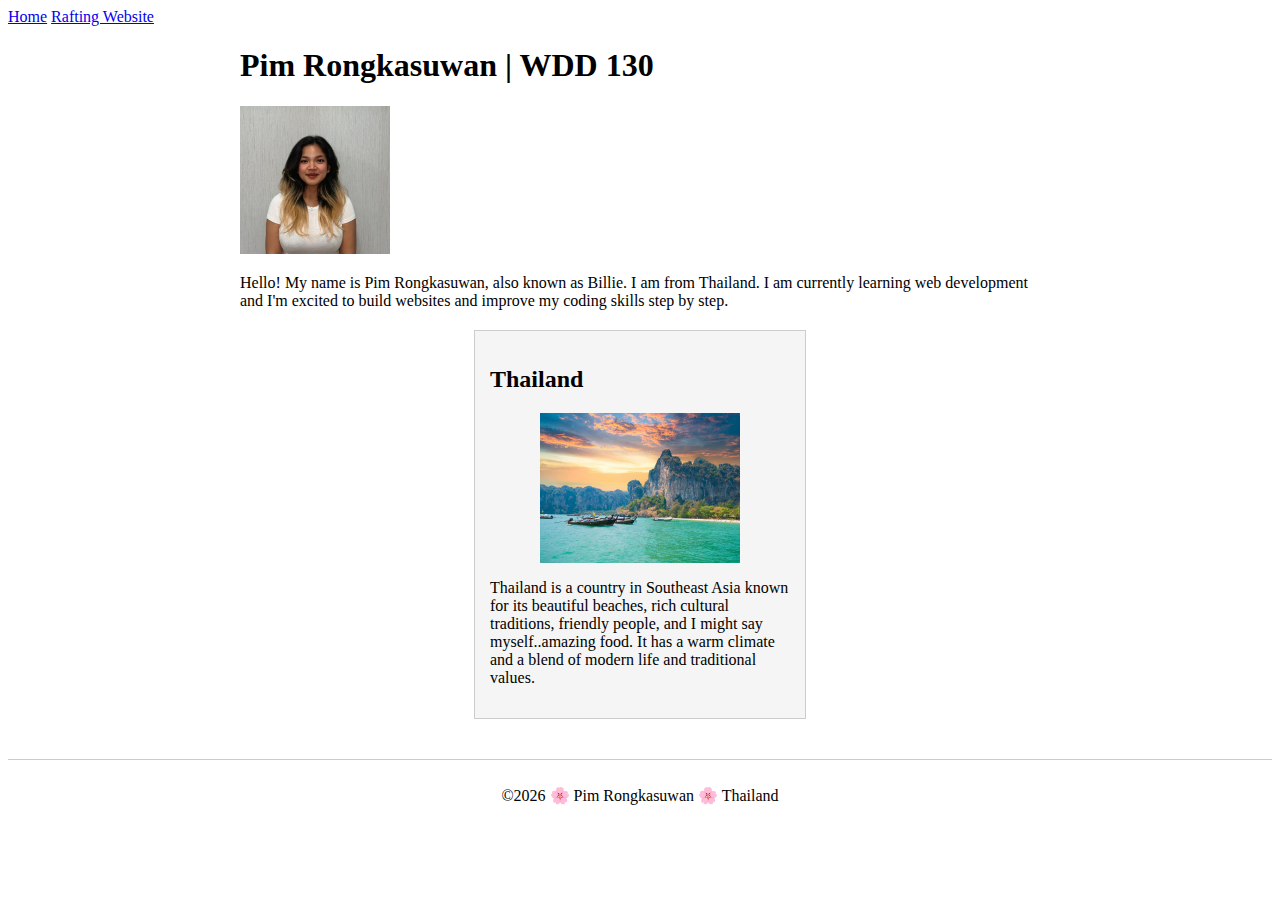
<file: index.html>
<!DOCTYPE html>
<html lang="en-US">

<head>
    <meta charset="UTF-8">
    <meta name="viewport" content="width=device-width, initial-scale=1.0">

    <title> Pim Rongkasuwan (Billie) | WDD 130</title>
    <meta name="description"
      content="Pim Rongkasuwan (Billie) home page for WDD 130 Web Fundamentals course. This page introduces me and my learning progress.">
    <meta name="author" content="Pim Rongkasuwan (Billie)">

    <link rel="stylesheet" href="styles/styles.css">
</head>

<body>
    <header>
        <nav>
            <a href="#">Home</a>
            <a href="wwr/">Rafting Website</a>
        </nav>
    </header>

    <main>
        <h1>Pim Rongkasuwan | WDD 130</h1>
        <img src="images/profile.jpg" alt="Hello, my name is Pim Rongkasuwan." width="200">
        <p>Hello! My name is Pim Rongkasuwan, also known as Billie. I am from Thailand.
            I am currently learning web development and I'm excited to build websites
            and improve my coding skills step by step.
        </p>
    </main>
    <aside>
        <h2>Thailand</h2>

        <img src="images/thailand.jpg" alt="Landscape and culture of Thailand">

        <p>
            Thailand is a country in Southeast Asia known for its beautiful beaches,
            rich cultural traditions, friendly people, and I might say myself..amazing food. It has
            a warm
            climate and a blend of modern life and traditional values.
        </p>
    </aside>

    <footer>
        <p>©2026 🌸 Pim Rongkasuwan 🌸 Thailand</p>
    </footer>
</body>

</html>
</file>
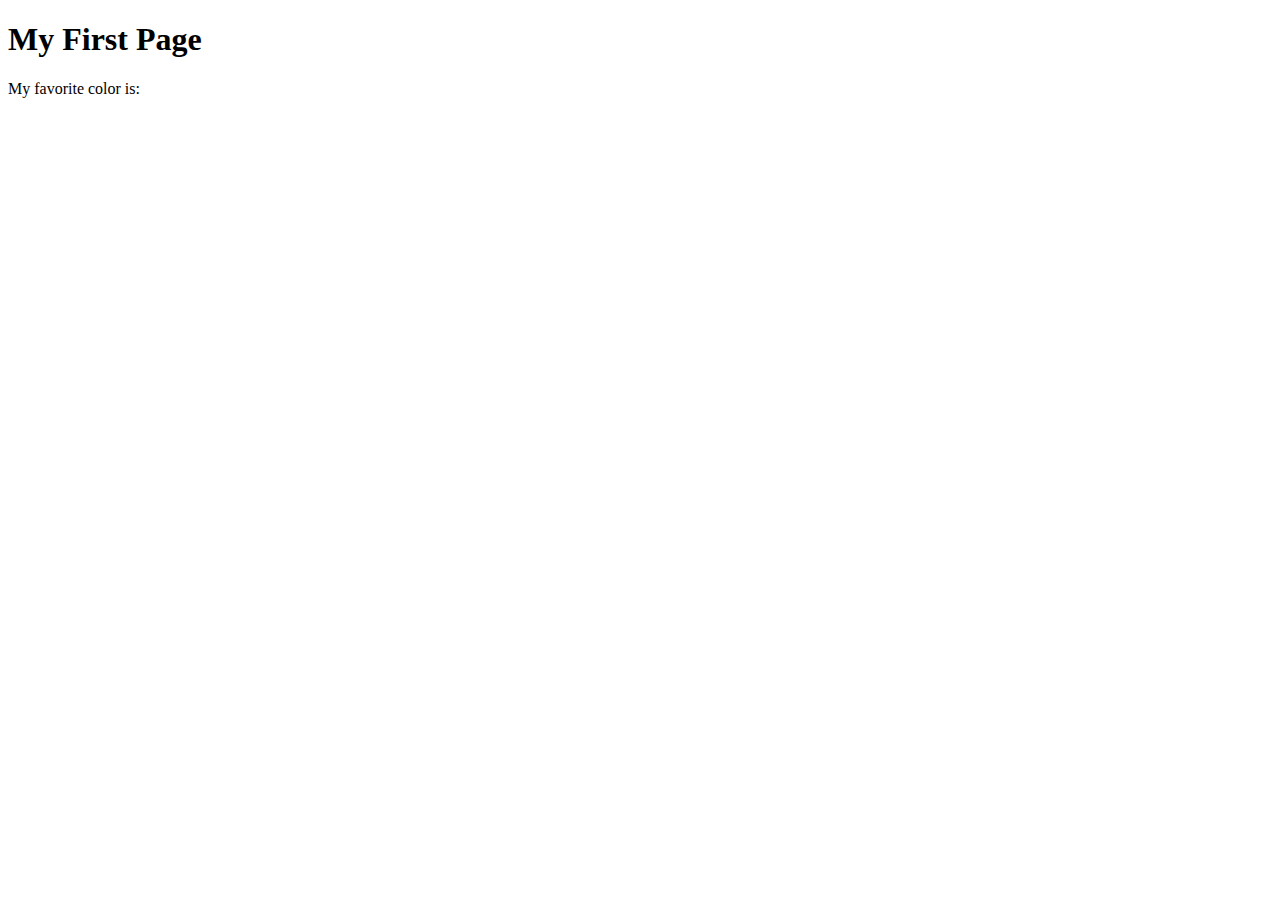
<file: week01/first-page.html>
<!DOCTYPE html>
<html lang="en">
<head>
    <meta charset="UTF-8">
    <meta name="viewport" content="width=device-width, initial-scale=1.0">
    <title>My First Page</title>
</head>
<body>
    <h1>My First Page</h1>
    <p>My favorite color is: </p>
</body>
</html>
</file>
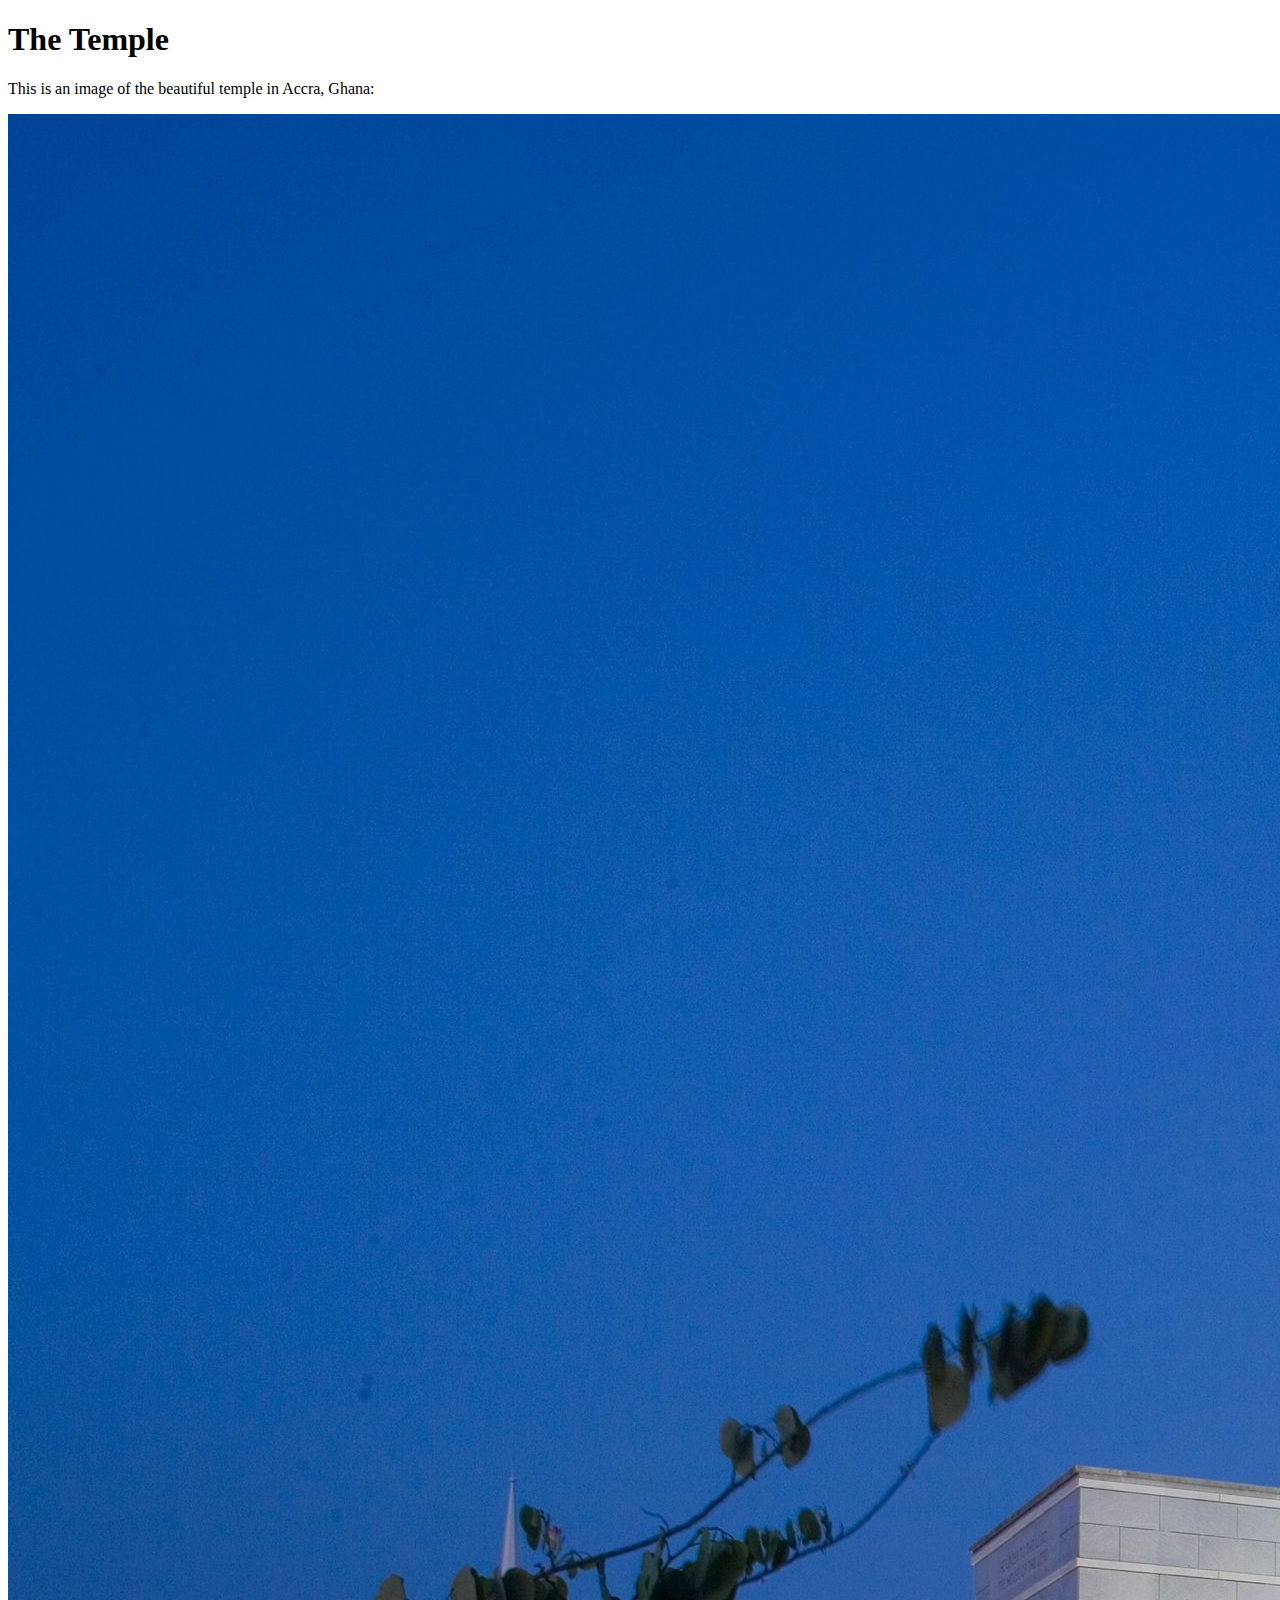
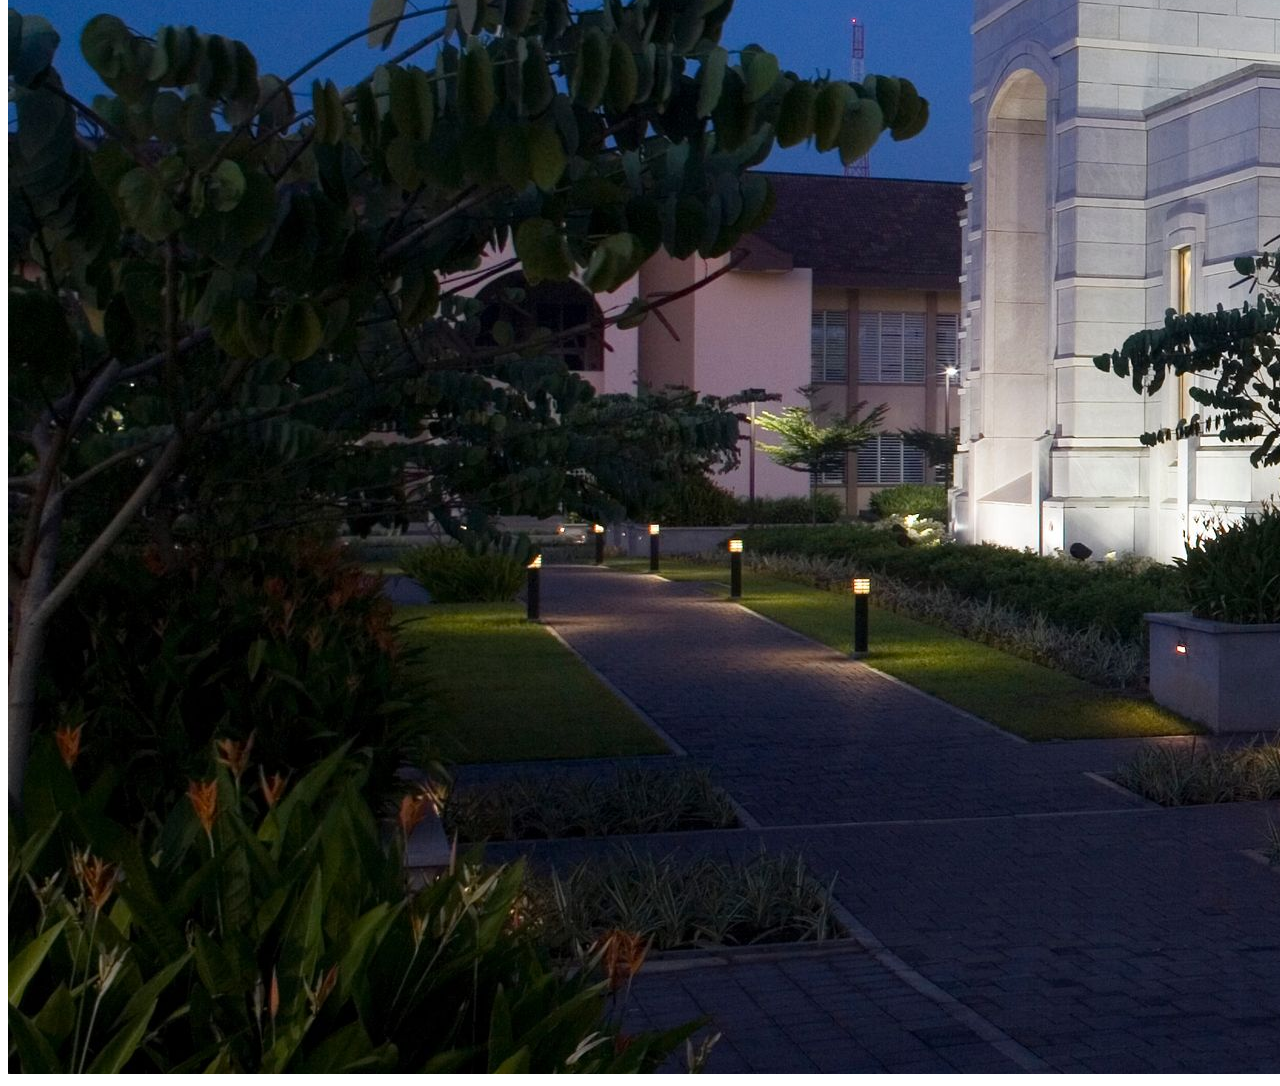
<file: week01/images.html>
<!DOCTYPE html>
<html lang="en">
<head>
    <meta charset="UTF-8">
    <meta name="viewport" content="width=device-width, initial-scale=1.0">
    <title>Temple Image</title>
</head>
<body>
    <h1>The Temple</h1>
    <p>This is an image of the beautiful temple in Accra, Ghana:</p>
    <img src="images/temple-large.jpeg" alt="The Accra Ghana Temple">
    
</body>
</html>
</file>
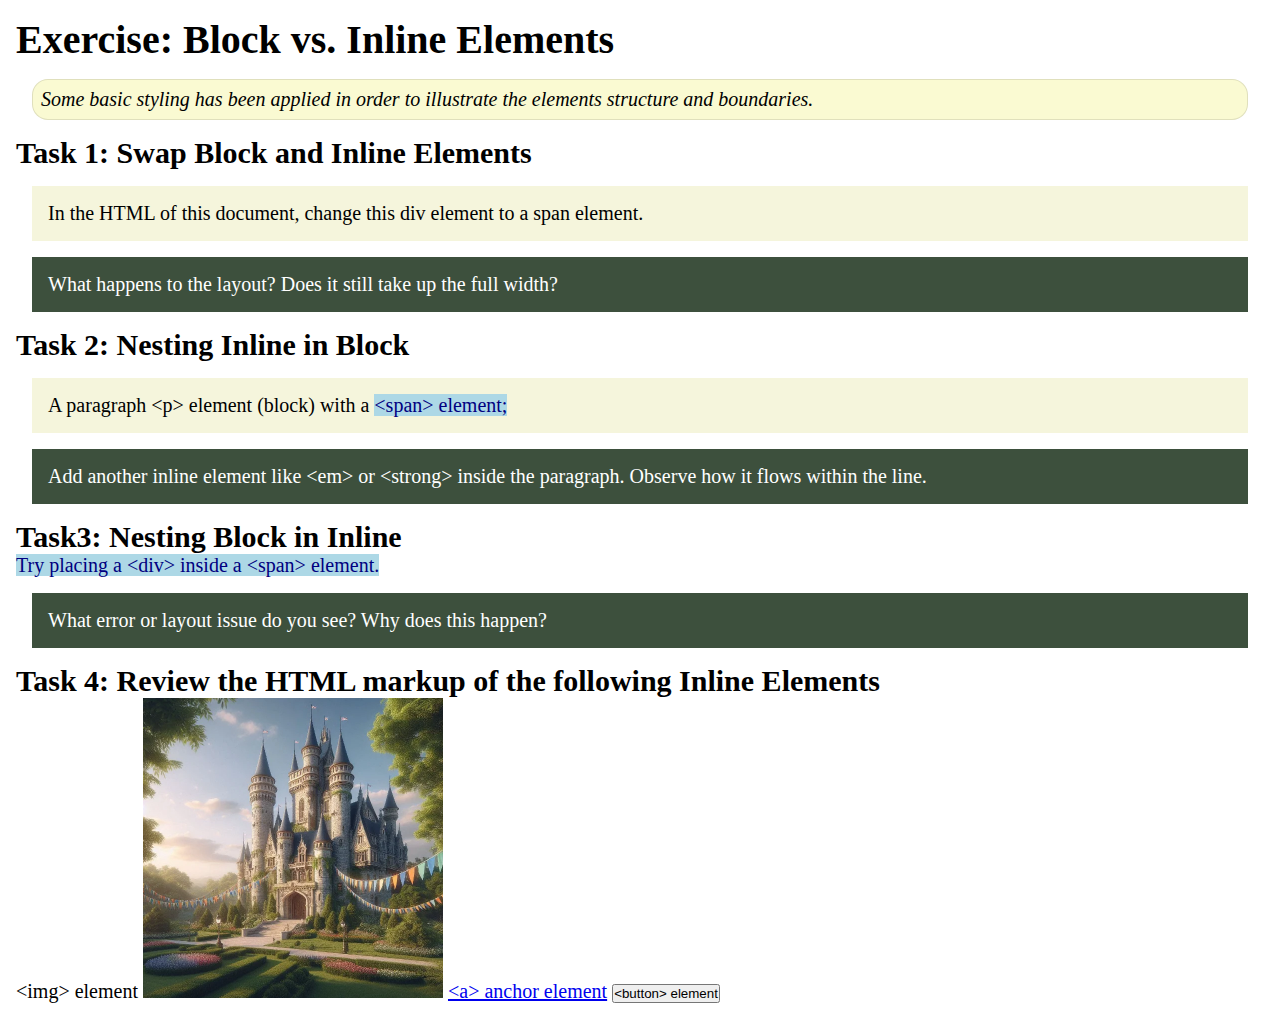
<file: week02/block-vs-inline.html>
<!DOCTYPE html>
<html lang="en">

<head>
    <meta charset="UTF-8">
    <meta name="viewport" content="width=device-width, initial-scale=1.0">
    <title>Exercise: Block vs. Inline Elements</title>
    <link rel="stylesheet" href="styles/block-vs-inline.css">
</head>

<body>
    <main>
        <h1>Exercise: Block vs. Inline Elements</h1>
        <p class="note">Some basic styling has been applied in order to illustrate the elements structure and
            boundaries.</p>

        <h2>Task 1: Swap Block and Inline Elements</h2>
        <div>In the HTML of this document, change this div element to a span element.</div>

        <p class="question">What happens to the layout? Does it still take up the full width?</p>

        <h2>Task 2: Nesting Inline in Block</h2>
        <p>A paragraph &lt;p&gt; element (block) with a <span>&lt;span&gt; element;</span></p>
        <p class="question">Add another inline element like &lt;em&gt; or &lt;strong&gt; inside the paragraph. Observe
            how it flows within the line.</p>

        <h2>Task3: Nesting Block in Inline</h2>
        <span>Try placing a &lt;div&gt; inside a &lt;span&gt; element.</span>
            <p class="question">What error or layout issue do you see? Why does this happen?</p>


            <h2>Task 4: Review the HTML markup of the following Inline Elements</h2>
        &lt;img&gt; element
        <img src="images/castle.webp" alt="placeholder image (images are inline)" width="300" height="300">
        <a href="https://churchofjesuschrist.org">&lt;a&gt; anchor element</a>
        <button type="button">&lt;button&gt; element</button>
    </main>
</body>

</html>
</file>
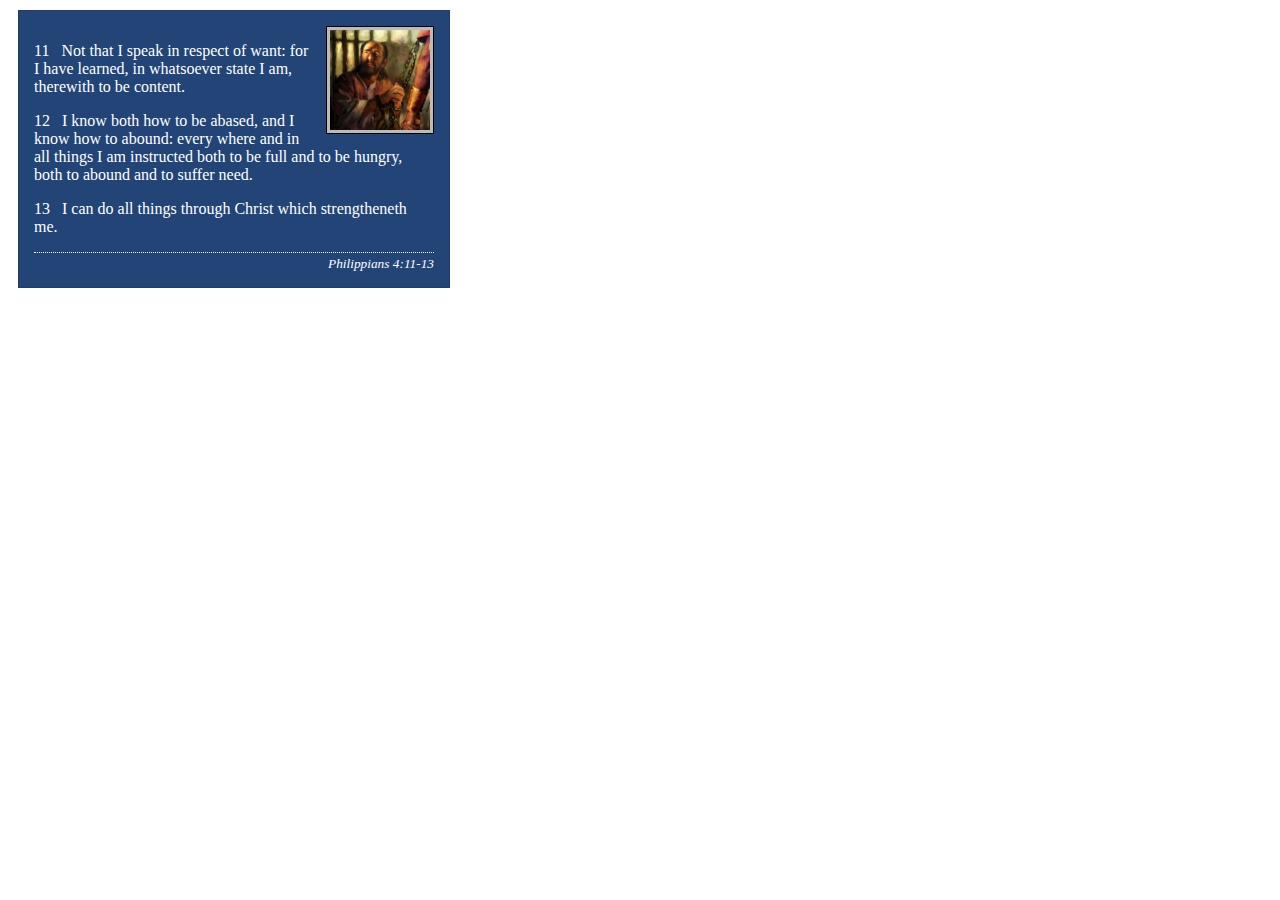
<file: week02/box-model-solution.html>
<!DOCTYPE html>
<html lang="en">
<head>
    <meta charset="UTF-8">
    <meta name="viewport" content="width=device-width, initial-scale=1.0">
    <title>Box Model Activity</title>
    <link rel="stylesheet" href="styles/box-model-solution.css">
</head>
<body>
    <main>
        <div class="callout">
            <img src="images/apostle-paul-imprisoned.webp" alt="Paul the Apostle - Imprisoned in Rome" width="200" height="200">
            <blockquote>
                <p>11 &nbsp; Not that I speak in respect of want: for I have learned, in whatsoever state I am, therewith to be content.</p>
                <p>12 &nbsp; I know both how to be abased, and I know how to abound: every where and in all things I am instructed both to be full and to be hungry, both to abound and to suffer need.</p>
                <p>13 &nbsp; I can do all things through Christ which strengtheneth me.</p>
            </blockquote>
            <cite>Philippians 4:11-13</cite>
        </div>
    </main>
</body>
</html>
</file>
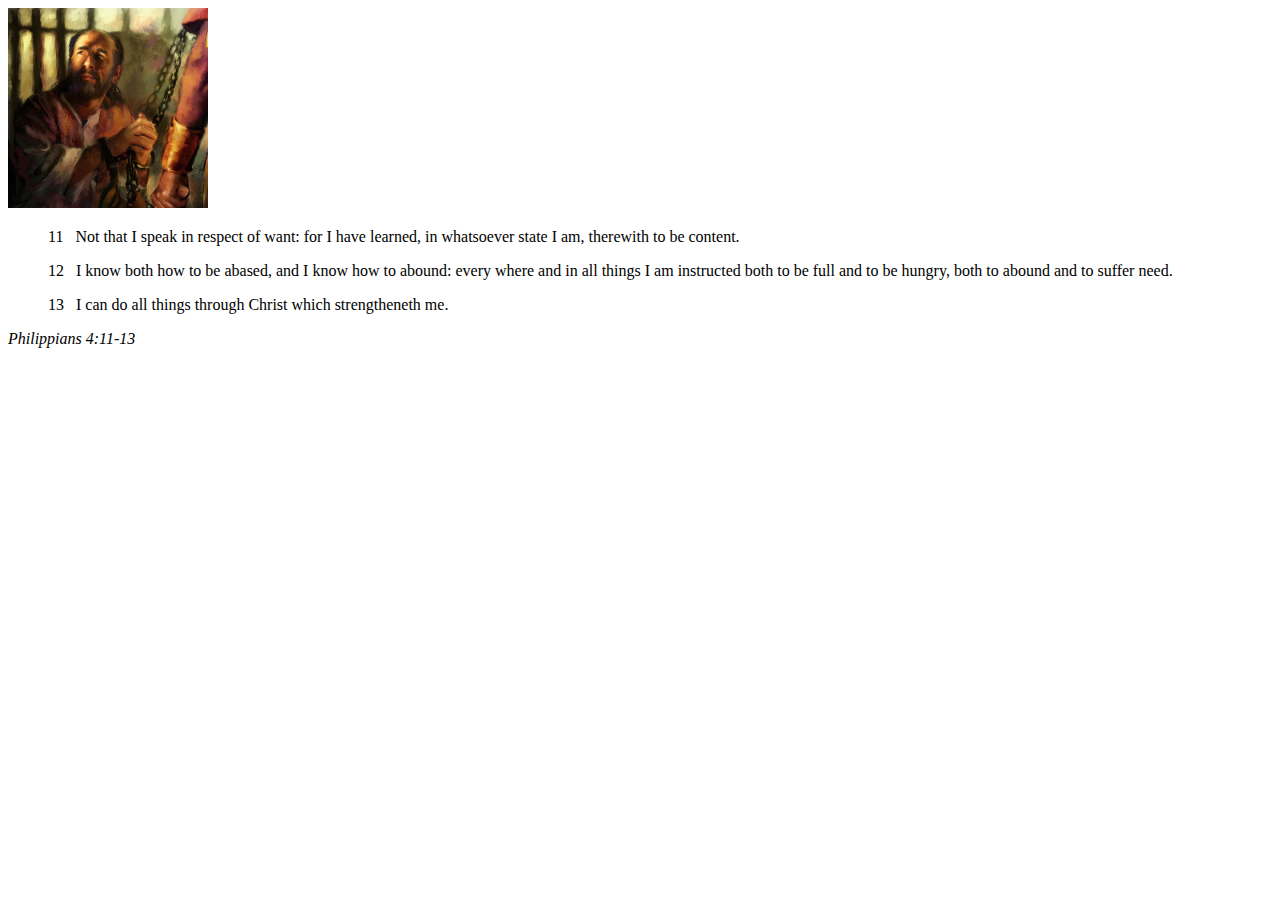
<file: week02/box-model.html>
<!DOCTYPE html>
<html lang="en">
<head>
    <meta charset="UTF-8">
    <meta name="viewport" content="width=device-width, initial-scale=1.0">
    <title>Box Model Activity</title>
</head>
<body>
    <main>
        <div class="callout">
            <img src="images/apostle-paul-imprisoned.webp" alt="Paul the Apostle - Imprisoned in Rome" width="200" height="200">
            <blockquote>
                <p>11 &nbsp; Not that I speak in respect of want: for I have learned, in whatsoever state I am, therewith to be content.</p>
                <p>12 &nbsp; I know both how to be abased, and I know how to abound: every where and in all things I am instructed both to be full and to be hungry, both to abound and to suffer need.</p>
                <p>13 &nbsp; I can do all things through Christ which strengtheneth me.</p>
            </blockquote>
            <cite>Philippians 4:11-13</cite>
        </div>
    </main>
</body>
</html>
</file>
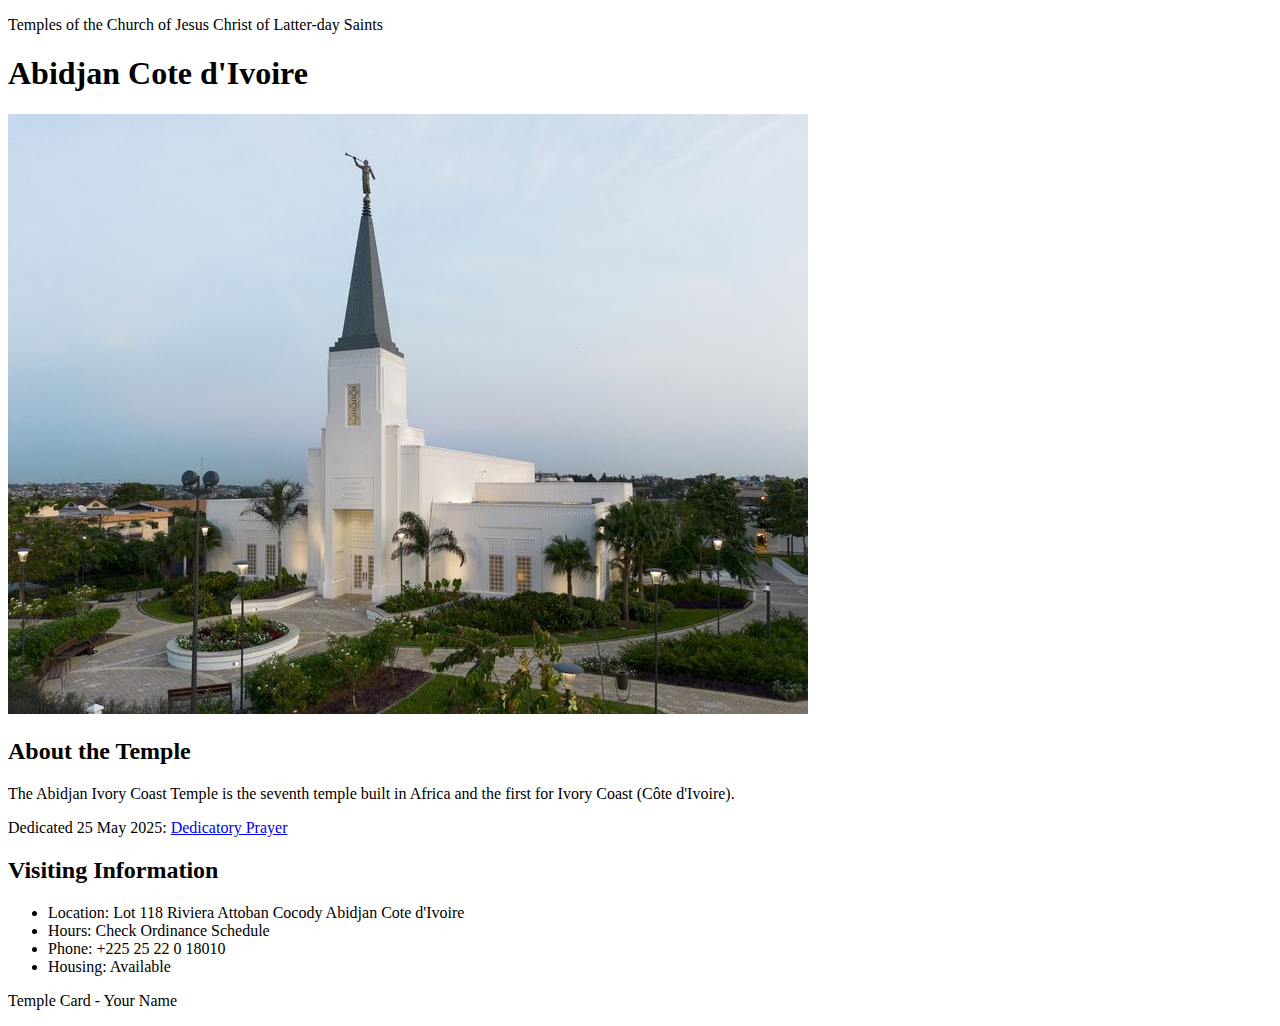
<file: week02/temple.html>
<!DOCTYPE html>
<html lang="en">

<head>
    <meta charset="UTF-8">
    <meta name="viewport" content="width=device-width, initial-scale=1.0">
    <title>Temple Card - Abidjan Cote d'Ivoire</title>
</head>

<body>
    <header>
        <p>Temples of the Church of Jesus Christ of Latter-day Saints</p>
    </header>
    <main>
        <h1>Abidjan Cote d'Ivoire</h1>
        <picture>
            <img src="images/abidjan-ivory-coast.jpeg" alt="Abidjan Cote d'Ivoire Temple">
        </picture>
        <section>
            <h2>About the Temple</h2>
            <p>The Abidjan Ivory Coast Temple is the seventh temple built in Africa and the first for Ivory Coast (Côte
                d'Ivoire).</p>
            <p>Dedicated 25 May 2025: <a
                    href="https://www.churchofjesuschrist.org/temples/dedicatory-prayer/abidjan-ivory-coast-temple/2025-05-25?lang=eng"
                    target="_blank" rel="noopener noreferrer">Dedicatory Prayer</a></p>
        </section>
        <section>
            <h2>Visiting Information</h2>
            <ul>
                <li>Location: Lot 118 Riviera Attoban Cocody Abidjan Cote d'Ivoire</li>
                <li>Hours: Check Ordinance Schedule</li>
                <li>Phone: +225 25 22 0 18010</li>
                <li>Housing: Available</li>
            </ul>
        </section>
    </main>
    <footer>
        <p>Temple Card - Your Name</p>
    </footer>
</body>

</html>
</file>
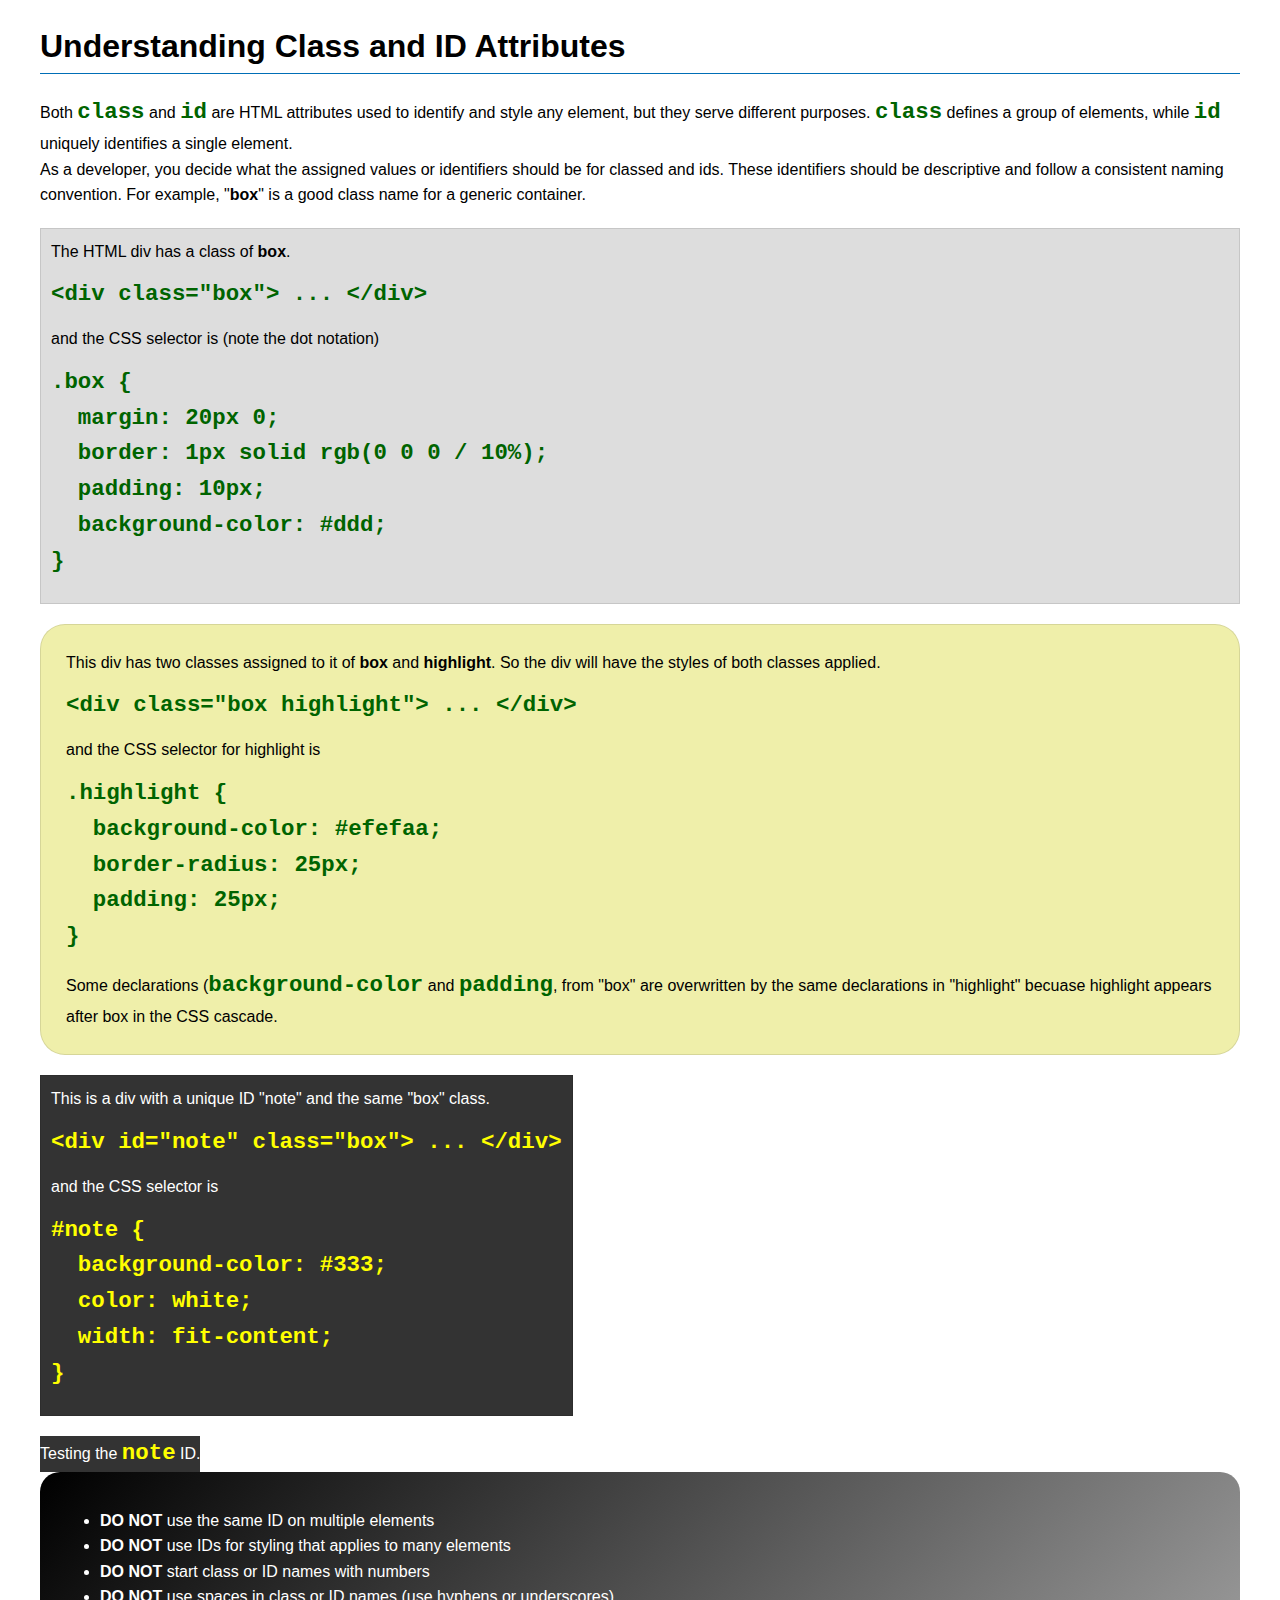
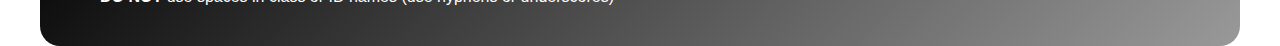
<file: week03/class-and-id.html>
<!DOCTYPE html>
<html lang="en">

<head>
    <meta charset="UTF-8">
    <meta name="viewport" content="width=device-width, initial-scale=1.0">
    <title>Class vs ID Attributes</title>
    <link rel="stylesheet" href="styles/class-and-id.css">
</head>

<body>
    <h1>Understanding Class and ID Attributes</h1>
    <p>Both <code>class</code> and <code>id</code> are HTML attributes used to identify and style any element, but they
        serve different purposes. <code>class</code> defines a group of elements, while <code>id</code> uniquely
        identifies a single element.</p>
    <p>As a developer, you decide what the assigned values or identifiers should be for classed and ids. These
        identifiers should be
        descriptive and follow a consistent naming convention. For example, "<strong>box</strong>" is a good class name
        for a generic container.</p>
    <div class="box">
        <p>The HTML div has a class of <strong>box</strong>.</p>
        <pre><code class="html">&lt;div class="box"&gt; ... &lt;/div&gt;</code></pre>
        and the CSS selector is (note the dot notation)
        <pre><code class="css">.box {
  margin: 20px 0;
  border: 1px solid rgb(0 0 0 / 10%);
  padding: 10px;
  background-color: #ddd; 
}</code></pre>
    </div>

    <div class="box highlight">
        <p>This div has two classes assigned to it of <strong>box</strong> and <strong>highlight</strong>. So the div
            will have the styles of both classes applied.</p>
        <pre><code class="html">&lt;div class="box highlight"&gt; ... &lt;/div&gt;</code></pre>
        and the CSS selector for highlight is
        <pre><code class="css">.highlight {
  background-color: #efefaa;
  border-radius: 25px;
  padding: 25px;
}</code></pre>
<p>Some declarations (<code>background-color</code> and <code>padding</code>, from "box" are overwritten by the same declarations in "highlight" becuase highlight appears after box in the CSS cascade.</p>
    </div>

    <div id="note" class="box">
        <p>This is a div with a unique ID "note" and the same "box" class.</p>
        <pre><code class="html">&lt;div id="note" class="box"&gt; ... &lt;/div&gt;</code></pre>
        and the CSS selector is
        <pre><code class="css">#note {
  background-color: #333;
  color: white;
  width: fit-content;
}</code></pre>
    </div>

    <div id="note">
        <p>Testing the <code>note</code> ID.</p>
    </div>

    <section id="best-practice">
        <ul>
            <li><strong>DO NOT</strong> use the same ID on multiple elements</li>
            <li><strong>DO NOT</strong> use IDs for styling that applies to many elements</li>
            <li><strong>DO NOT</strong> start class or ID names with numbers</li>
            <li><strong>DO NOT</strong> use spaces in class or ID names (use hyphens or underscores)</li>
        </ul>
    </section>




</body>

</html>
</file>
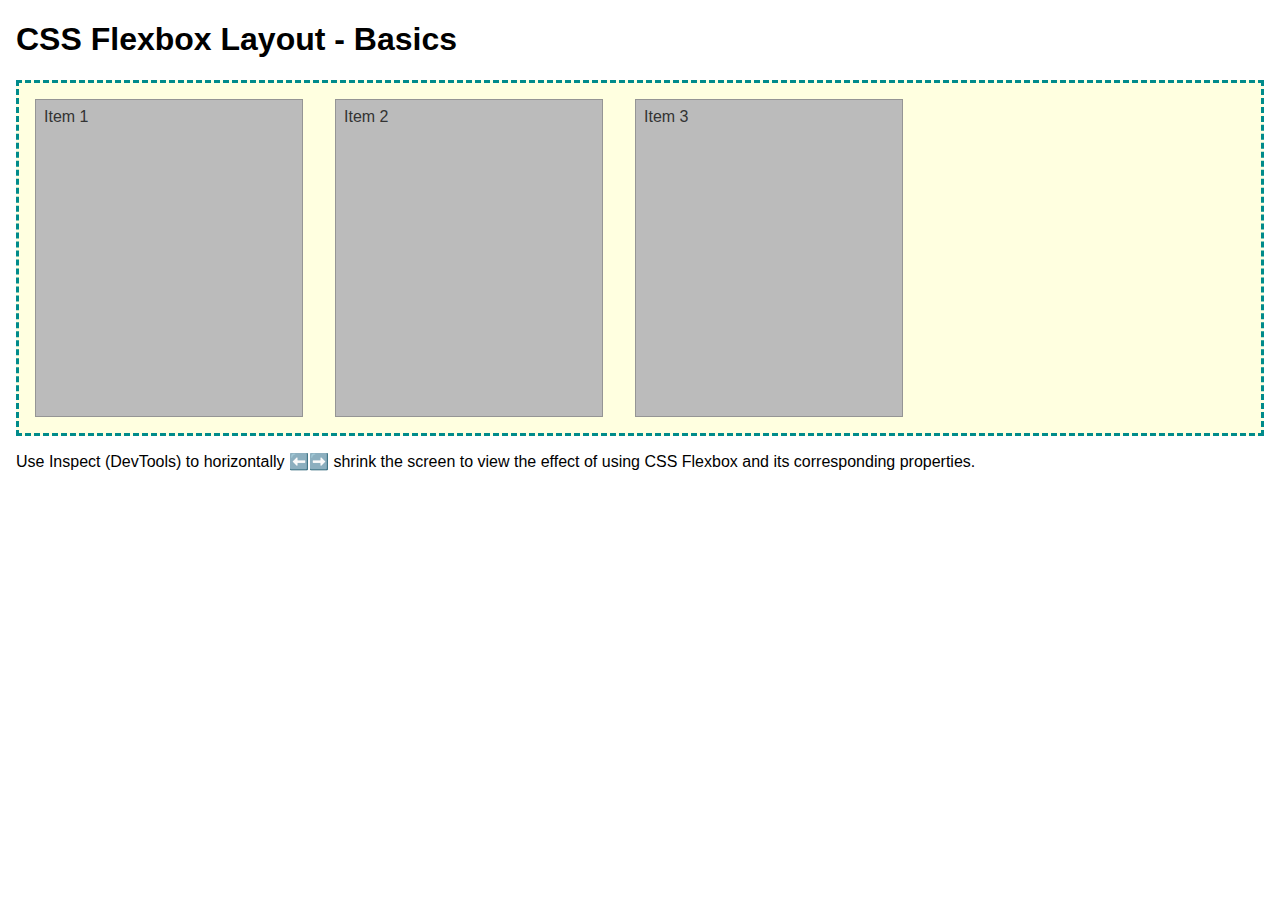
<file: week04/flexbox-layout.html>
<!DOCTYPE html>
<html lang="en">
<head>
    <meta charset="UTF-8">
    <meta name="viewport" content="width=device-width, initial-scale=1.0">
    <title>CSS Flexbox Layout - Basics</title>
    <link rel="stylesheet" href="styles/flexbox.css">
</head>
<body>
    <main>
        <h1>CSS Flexbox Layout - Basics</h1>
        <div class="flex-container">
            <div class="flex-item item1">Item 1</div>
            <div class="flex-item item2">Item 2</div>
            <div class="flex-item item3">Item 3</div>
        </div>
        <p>Use Inspect (DevTools) to horizontally ⬅️➡️ shrink the screen to view the effect of using CSS Flexbox and its corresponding properties.</p>
    </main>
</body>
</html>
</file>
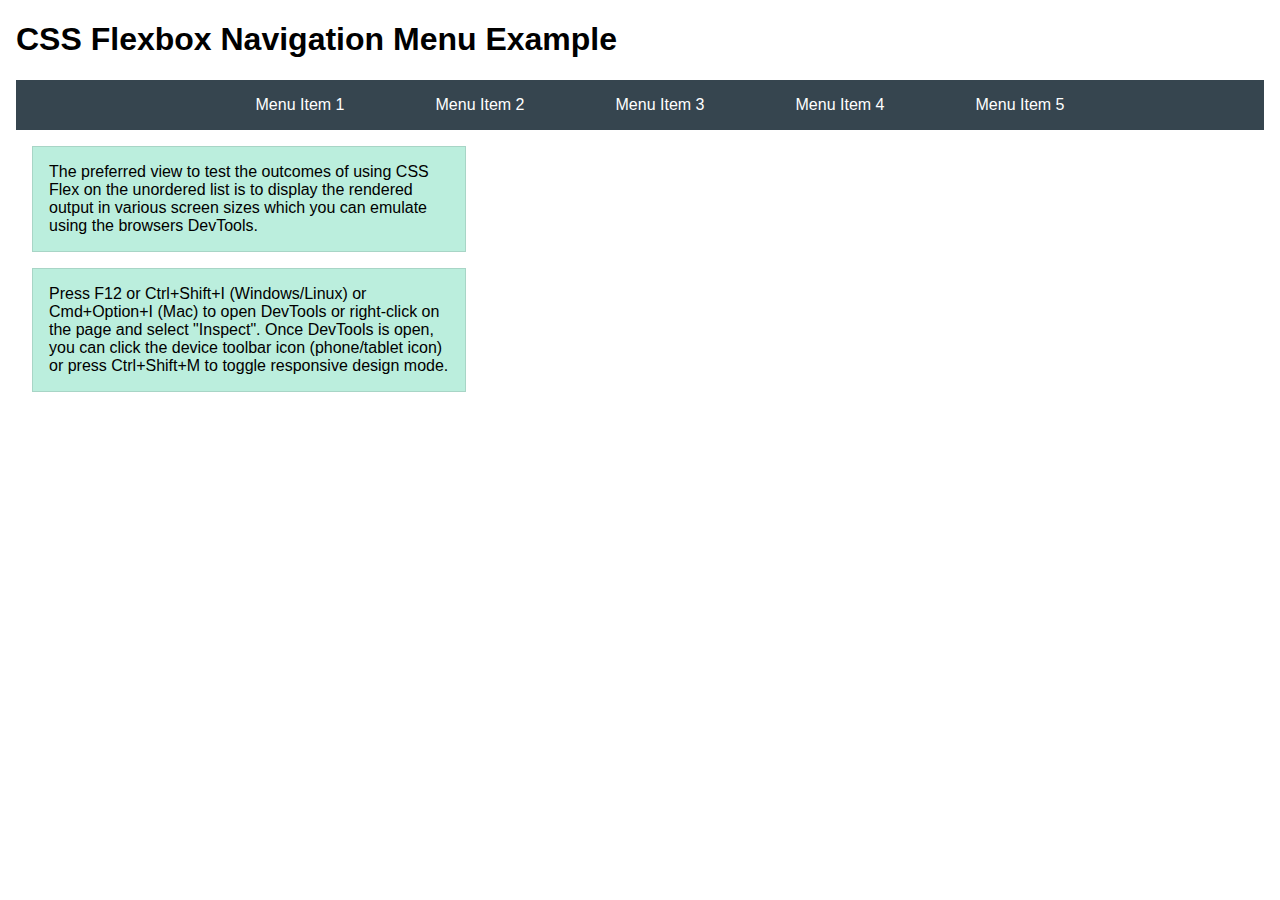
<file: week04/flexbox-menu.html>
<!DOCTYPE html>
<html lang="en">
<head>
    <meta charset="UTF-8">
    <meta name="viewport" content="width=device-width, initial-scale=1.0">
    <title>CSS Flexbox - Navigation Menu</title>
    <link rel="stylesheet" href="styles/flexbox-menu.css">
</head>
<body>
    <main>
        <h1>CSS Flexbox Navigation Menu Example</h1>
        <nav>
            <ul>
                <li><a href="#">Menu Item 1</a></li>
                <li><a href="#">Menu Item 2</a></li>
                <li><a href="#">Menu Item 3</a></li>
                <li><a href="#">Menu Item 4</a></li>
                <li><a href="#">Menu Item 5</a></li>
            </ul>
        </nav>
        <p>The preferred view to test the outcomes of using CSS Flex on the unordered list is to display the rendered output in various screen sizes which you can emulate using the browsers DevTools.</p>

        <p>Press F12 or Ctrl+Shift+I (Windows/Linux) or Cmd+Option+I (Mac) to open DevTools or right-click on the page and select "Inspect". Once DevTools is open, you can click the device toolbar icon (phone/tablet icon) or press Ctrl+Shift+M to toggle responsive design mode.</p>

                      
        
    </main>
</body>
</html>
</file>
<file: styles/styles.css>
main {
    max-width: 800px;
    margin: 0 auto;
}

main img {
    width: 150px;
    height: auto;
}

aside {
    width: 300px;
    margin: 20px auto;
    border: 1px solid #ccc;
    padding: 15px;
    background-color: #f5f5f5;
    color: #000;
}

aside img {
    width: 200px;
    height: auto;
    display: block;
    margin: 0 auto;
}

p {
    padding: 0;
}

footer {
    margin-top: 40px;
    border-top: 1px solid #ccc;
    text-align: center;
    padding: 10px;
}
</file>
<file: week02/styles/block-vs-inline.css>
* {
    margin: 0;
    padding: 0;
}

body {
    font-size: 20px;
    margin: 1rem;
}

p,
div {
    background-color: beige;
    margin: 1rem;
    padding: 1rem;
}

span {
    color: navy;
    background-color: lightblue;
}

code {
    margin: 0;
    padding: 0;
    color: green;
    font-size: 1.2rem;
}

.note {
    font-style: italic;
    background-color: lightgoldenrodyellow;
    border-radius: 1rem;
    border: 1px solid rgb(0 0 0 / 10%);
    margin: 1rem;
    padding: .5rem;
}

.question {
    background-color: #3d503d;
    color: #fff;
}
</file>
<file: week02/styles/box-model-solution.css>
.callout {
    max-width: 400px;
    margin: 10px;
    border: 1px solid rgba(0, 0, 0, .1);
    padding: 15px;
    background-color: #247;
    color: #fff;
}

.callout img {
    float: right;
    margin: 0 0 10px 15px;
    border: 1px solid #000;
    padding: 3px;
    background-color: #bbb;
    width: 100px;
    height: auto;

}

blockquote {
    margin: 0;
}

cite {
    display: block;
    border-top: 1px dotted #fff;
    padding-top: 3px;
    text-align: right;
    font-size: smaller;
}
</file>
<file: week03/styles/class-and-id.css>
body {
    font-family: Arial, sans-serif;
    line-height: 1.6;
    margin: 0;
    padding: 0 40px;
}

h1 {
    border-bottom: 1px solid rgb(0 110 182);
    padding-bottom: 0;
}



p {
    margin: 0;
}

code {
    color: darkgreen;
    font-weight: 700;
    font-size: 1.4rem;
}

/* Class examples - can be reused */

.box {
    margin: 20px 0;
    border: 1px solid rgb(0 0 0 / 10%);
    padding: 10px;
    background-color: #ddd; /* this is shorthand for #dddddd */
}

.highlight {
    background-color: #efefaa;
    border-radius: 25px;
    padding: 25px;
}

/* ID examples - should be unique */

#note {
    background-color: #333;
    color: white;
    width: fit-content;
}

#note code {
    color: yellow;
}

#best-practice {
    background: linear-gradient(135deg, #000 0%, #999 100%);
    color: white;
    border-radius: 20px;
    padding: 20px
}
</file>
<file: week04/styles/flexbox.css>
body {
    font-family: Helvetica, Arial, sans-serif;
    margin: 1rem;
}

.flex-container {
    border: 3px dashed darkcyan;
    background-color: lightyellow;
    display: flex;
    flex-wrap: wrap;
}

.flex-item {
    width: 250px;
    margin: 1rem;
    border: 1px solid rgb(0 0 0 / 20%);
    padding: 0.5rem;
    background-color: #bbb;
    color: #333;
}

.item1 {
    min-height: 100px;
}

.item2 {
    min-height: 200px;
}

.item3 {
    min-height: 300px;
}
</file>
<file: week04/styles/flexbox-menu.css>
body {
    font-family: Helvetica, Arial, sans-serif;
    margin: 1rem;
}

nav {
    background-color: #36454f;
}

nav ul {
    list-style-type: none;
    display: flex;
    flex-wrap: wrap;
    max-width: 900px;
    margin: 0 auto;
    justify-content: space-around;
    align-items: center;
}

nav a {
    display: block;
    color: #fff;
    text-align: center;
    padding: 1rem;
    text-decoration: none;
}

p {
    margin: 1rem;
    border: 1px solid rgb(0 0 0 / 10%);
    padding: 1rem;
    background-color: #bed;
    max-width: 400px;
}

#devtools-btn {
    background-color: #36454f;
    color: white;
    border: none;
    padding: 12px 24px;
    margin: 1rem;
    font-size: 16px;
    font-family: Helvetica, Arial, sans-serif;
    border-radius: 4px;
    cursor: pointer;
    transition: background-color 0.3s ease;
}

#devtools-btn:hover {
    background-color: #4a5a6a;
}

#devtools-btn:active {
    background-color: #2a3a4a;
}
</file>
